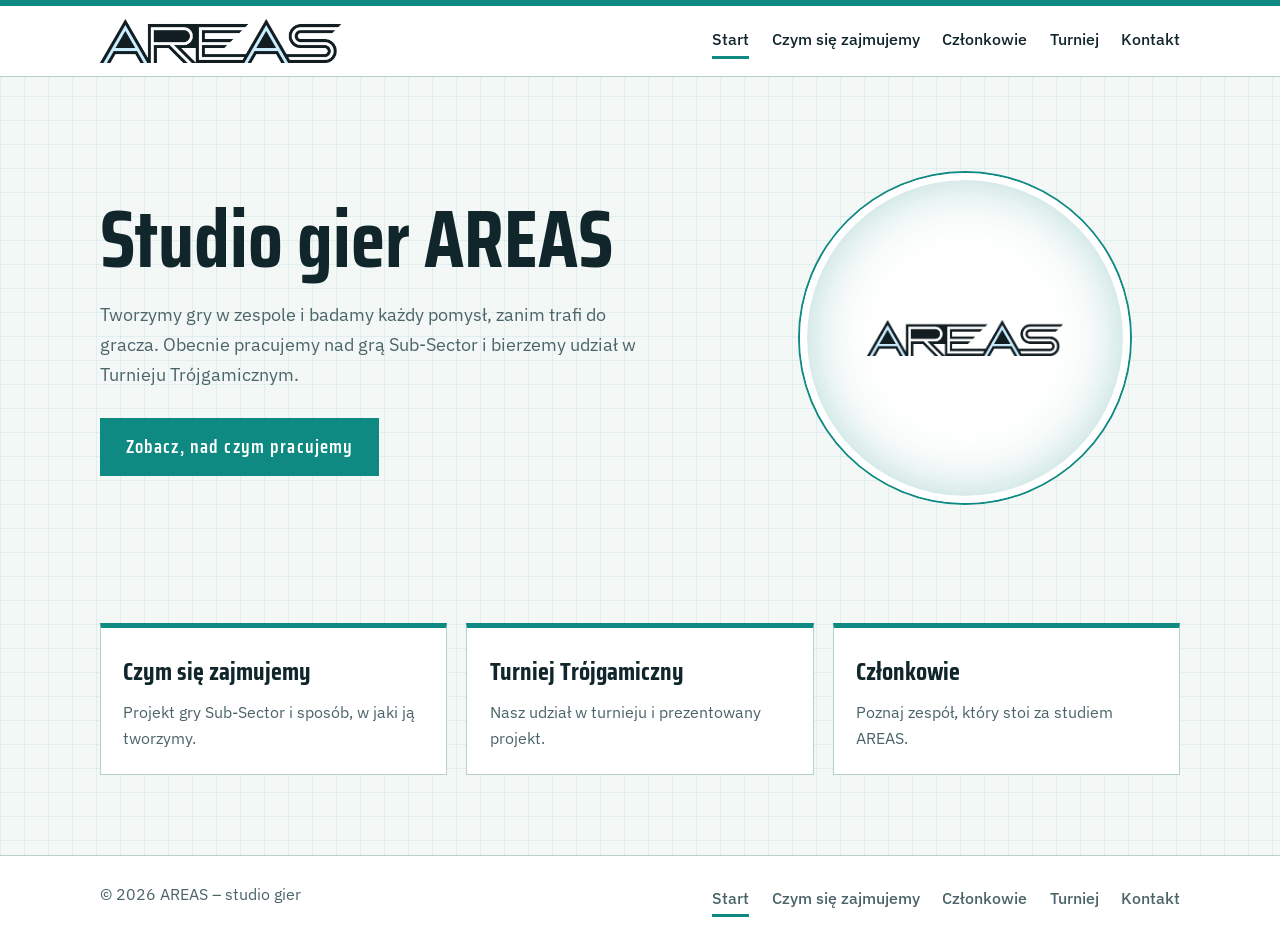
<file: index.html>
<!DOCTYPE html>
<html lang="pl">
<head>
  <meta charset="UTF-8">
  <meta name="viewport" content="width=device-width, initial-scale=1">
  <title>Studio gier – AREAS</title>
  <meta name="description" content="AREAS – studio gier. Tworzymy grę Sub-Sector i bierzemy udział w Turnieju Trójgamicznym.">
  <link rel="icon" href="areas.png">
  <link rel="preconnect" href="https://fonts.googleapis.com">
  <link rel="preconnect" href="https://fonts.gstatic.com" crossorigin>
  <link href="https://fonts.googleapis.com/css2?family=IBM+Plex+Mono:wght@400;500&family=IBM+Plex+Sans:wght@400;500&family=Saira+Condensed:wght@600;700&display=swap&subset=latin-ext" rel="stylesheet">
  <link rel="stylesheet" href="style.css">
</head>
<body>
  <header>
    <div class="wrap">
      <a class="brand" href="index.html" aria-label="AREAS – strona główna">
        <img src="areas.png" alt="Logo AREAS">
      </a>
      <nav aria-label="Główna nawigacja">
        <a href="index.html" aria-current="page">Start</a>
        <a href="projekt.html">Czym się zajmujemy</a>
        <a href="czlonkowie.html">Członkowie</a>
        <a href="turniej.html">Turniej</a>
        <a href="kontakt.html">Kontakt</a>
      </nav>
    </div>
  </header>
  <main>
    <div class="hero">
      <div class="wrap">
        <div>
          <h1>Studio gier AREAS</h1>
          <p>Tworzymy gry w zespole i badamy każdy pomysł, zanim trafi do gracza. Obecnie pracujemy nad grą Sub-Sector i bierzemy udział w Turnieju Trójgamicznym.</p>
          <a class="btn" href="projekt.html">Zobacz, nad czym pracujemy</a>
        </div>
        <div class="dish"><img src="areas.png" alt="Logo studia AREAS"></div>
      </div>
    </div>
    <section>
      <div class="wrap cards">
        <a class="card" href="projekt.html"><h3>Czym się zajmujemy</h3><p>Projekt gry Sub-Sector i sposób, w jaki ją tworzymy.</p></a>
        <a class="card" href="turniej.html"><h3>Turniej Trójgamiczny</h3><p>Nasz udział w turnieju i prezentowany projekt.</p></a>
        <a class="card" href="czlonkowie.html"><h3>Członkowie</h3><p>Poznaj zespół, który stoi za studiem AREAS.</p></a>
      </div>
    </section>
  </main>
  <footer>
    <div class="wrap">
      <span>&copy; 2026 AREAS – studio gier</span>
      <nav aria-label="Stopka">
        <a href="index.html" aria-current="page">Start</a>
        <a href="projekt.html">Czym się zajmujemy</a>
        <a href="czlonkowie.html">Członkowie</a>
        <a href="turniej.html">Turniej</a>
        <a href="kontakt.html">Kontakt</a>
      </nav>
    </div>
  </footer>
</body>
</html>
</file>
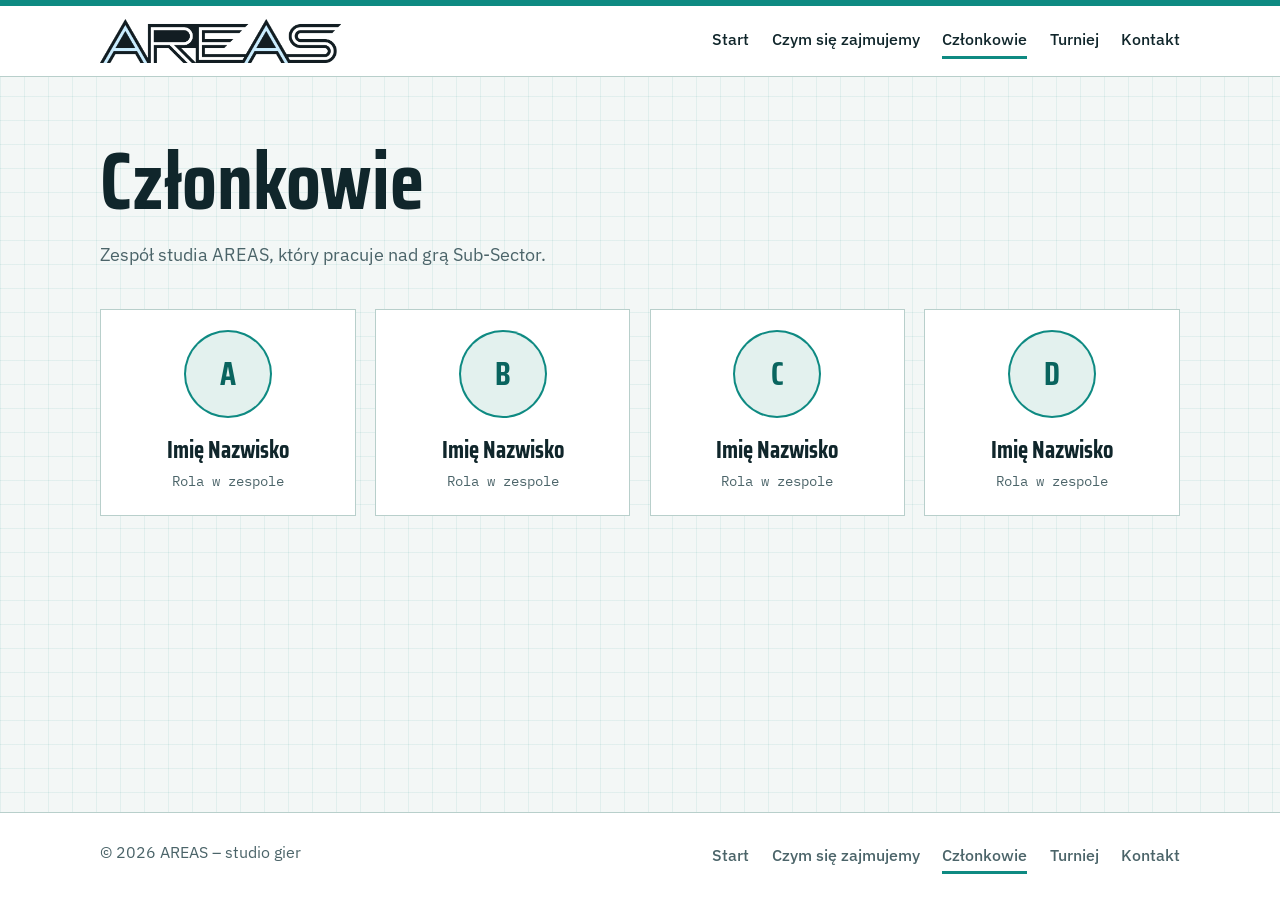
<file: czlonkowie.html>
<!DOCTYPE html>
<html lang="pl">
<head>
  <meta charset="UTF-8">
  <meta name="viewport" content="width=device-width, initial-scale=1">
  <title>Członkowie – AREAS</title>
  <meta name="description" content="AREAS – członkowie zespołu.">
  <link rel="icon" href="areas.png">
  <link rel="preconnect" href="https://fonts.googleapis.com">
  <link rel="preconnect" href="https://fonts.gstatic.com" crossorigin>
  <link href="https://fonts.googleapis.com/css2?family=IBM+Plex+Mono:wght@400;500&family=IBM+Plex+Sans:wght@400;500&family=Saira+Condensed:wght@600;700&display=swap&subset=latin-ext" rel="stylesheet">
  <link rel="stylesheet" href="style.css">
</head>
<body>
  <header>
    <div class="wrap">
      <a class="brand" href="index.html" aria-label="AREAS – strona główna">
        <img src="areas.png" alt="Logo AREAS">
      </a>
      <nav aria-label="Główna nawigacja">
        <a href="index.html">Start</a>
        <a href="projekt.html">Czym się zajmujemy</a>
        <a href="czlonkowie.html" aria-current="page">Członkowie</a>
        <a href="turniej.html">Turniej</a>
        <a href="kontakt.html">Kontakt</a>
      </nav>
    </div>
  </header>
  <main>
    <div class="wrap page-title">
      <h1>Członkowie</h1>
      <p>Zespół studia AREAS, który pracuje nad grą Sub-Sector.</p>
    </div>
    <section>
      <!-- Zmień imiona, role i inicjały. Aby dodać osobę, skopiuj cały blok <div class="member">. -->
      <div class="wrap members">
        <div class="member"><div class="avatar">A</div><h3>Imię Nazwisko</h3><p>Rola w zespole</p></div>
        <div class="member"><div class="avatar">B</div><h3>Imię Nazwisko</h3><p>Rola w zespole</p></div>
        <div class="member"><div class="avatar">C</div><h3>Imię Nazwisko</h3><p>Rola w zespole</p></div>
        <div class="member"><div class="avatar">D</div><h3>Imię Nazwisko</h3><p>Rola w zespole</p></div>
      </div>
    </section>
  </main>
  <footer>
    <div class="wrap">
      <span>&copy; 2026 AREAS – studio gier</span>
      <nav aria-label="Stopka">
        <a href="index.html">Start</a>
        <a href="projekt.html">Czym się zajmujemy</a>
        <a href="czlonkowie.html" aria-current="page">Członkowie</a>
        <a href="turniej.html">Turniej</a>
        <a href="kontakt.html">Kontakt</a>
      </nav>
    </div>
  </footer>
</body>
</html>
</file>
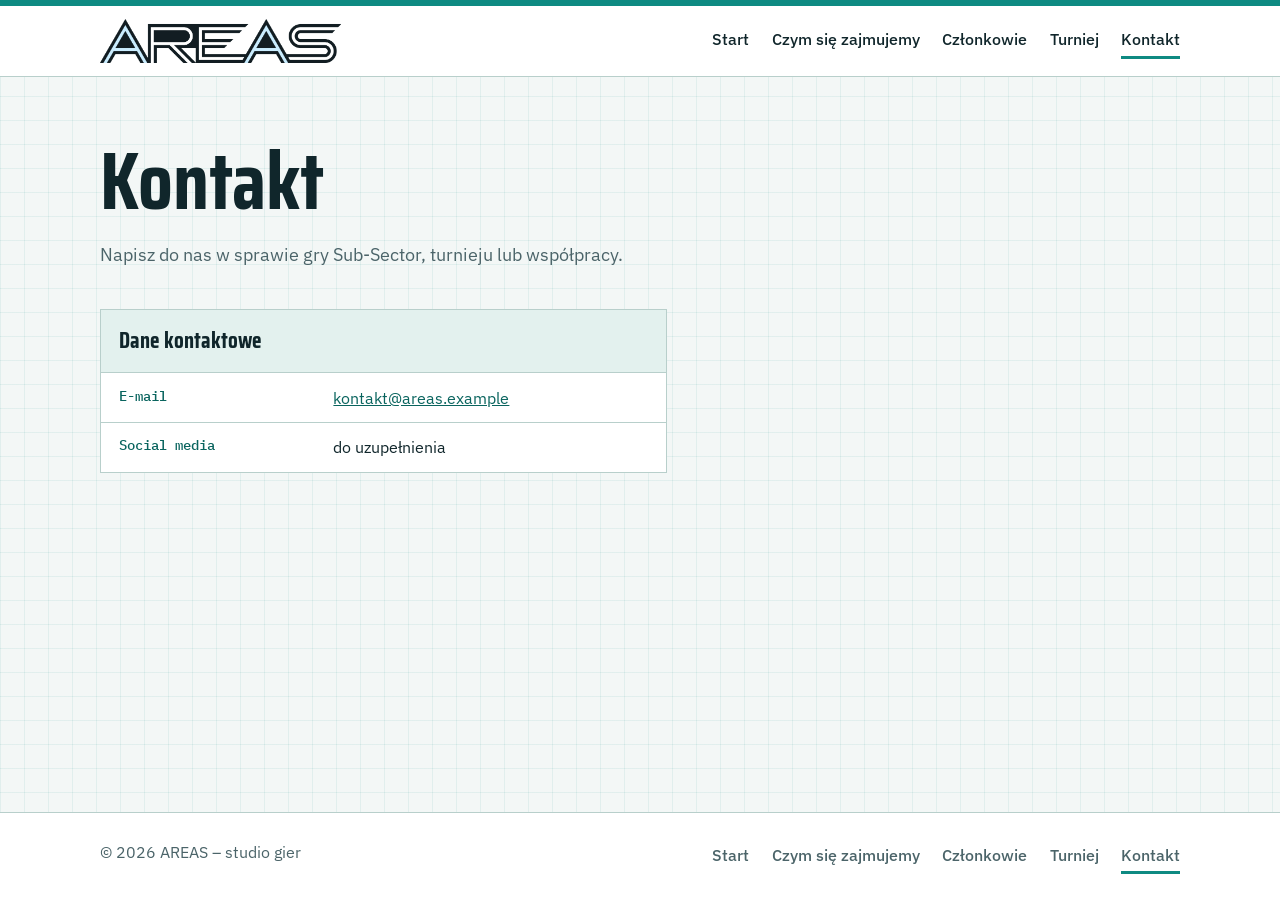
<file: kontakt.html>
<!DOCTYPE html>
<html lang="pl">
<head>
  <meta charset="UTF-8">
  <meta name="viewport" content="width=device-width, initial-scale=1">
  <title>Kontakt – AREAS</title>
  <meta name="description" content="AREAS – kontakt.">
  <link rel="icon" href="areas.png">
  <link rel="preconnect" href="https://fonts.googleapis.com">
  <link rel="preconnect" href="https://fonts.gstatic.com" crossorigin>
  <link href="https://fonts.googleapis.com/css2?family=IBM+Plex+Mono:wght@400;500&family=IBM+Plex+Sans:wght@400;500&family=Saira+Condensed:wght@600;700&display=swap&subset=latin-ext" rel="stylesheet">
  <link rel="stylesheet" href="style.css">
</head>
<body>
  <header>
    <div class="wrap">
      <a class="brand" href="index.html" aria-label="AREAS – strona główna">
        <img src="areas.png" alt="Logo AREAS">
      </a>
      <nav aria-label="Główna nawigacja">
        <a href="index.html">Start</a>
        <a href="projekt.html">Czym się zajmujemy</a>
        <a href="czlonkowie.html">Członkowie</a>
        <a href="turniej.html">Turniej</a>
        <a href="kontakt.html" aria-current="page">Kontakt</a>
      </nav>
    </div>
  </header>
  <main>
    <div class="wrap page-title">
      <h1>Kontakt</h1>
      <p>Napisz do nas w sprawie gry Sub-Sector, turnieju lub współpracy.</p>
    </div>
    <section>
      <div class="wrap two">
        <div class="sheet">
          <h3>Dane kontaktowe</h3>
          <table>
            <tr><th>E-mail</th><td><a href="mailto:kontakt@areas.example">kontakt@areas.example</a> <!-- wpisz swój adres e-mail --></td></tr>
            <tr><th>Social media</th><td><!-- dodaj linki -->do uzupełnienia</td></tr>
          </table>
        </div>
      </div>
    </section>
  </main>
  <footer>
    <div class="wrap">
      <span>&copy; 2026 AREAS – studio gier</span>
      <nav aria-label="Stopka">
        <a href="index.html">Start</a>
        <a href="projekt.html">Czym się zajmujemy</a>
        <a href="czlonkowie.html">Członkowie</a>
        <a href="turniej.html">Turniej</a>
        <a href="kontakt.html" aria-current="page">Kontakt</a>
      </nav>
    </div>
  </footer>
</body>
</html>
</file>
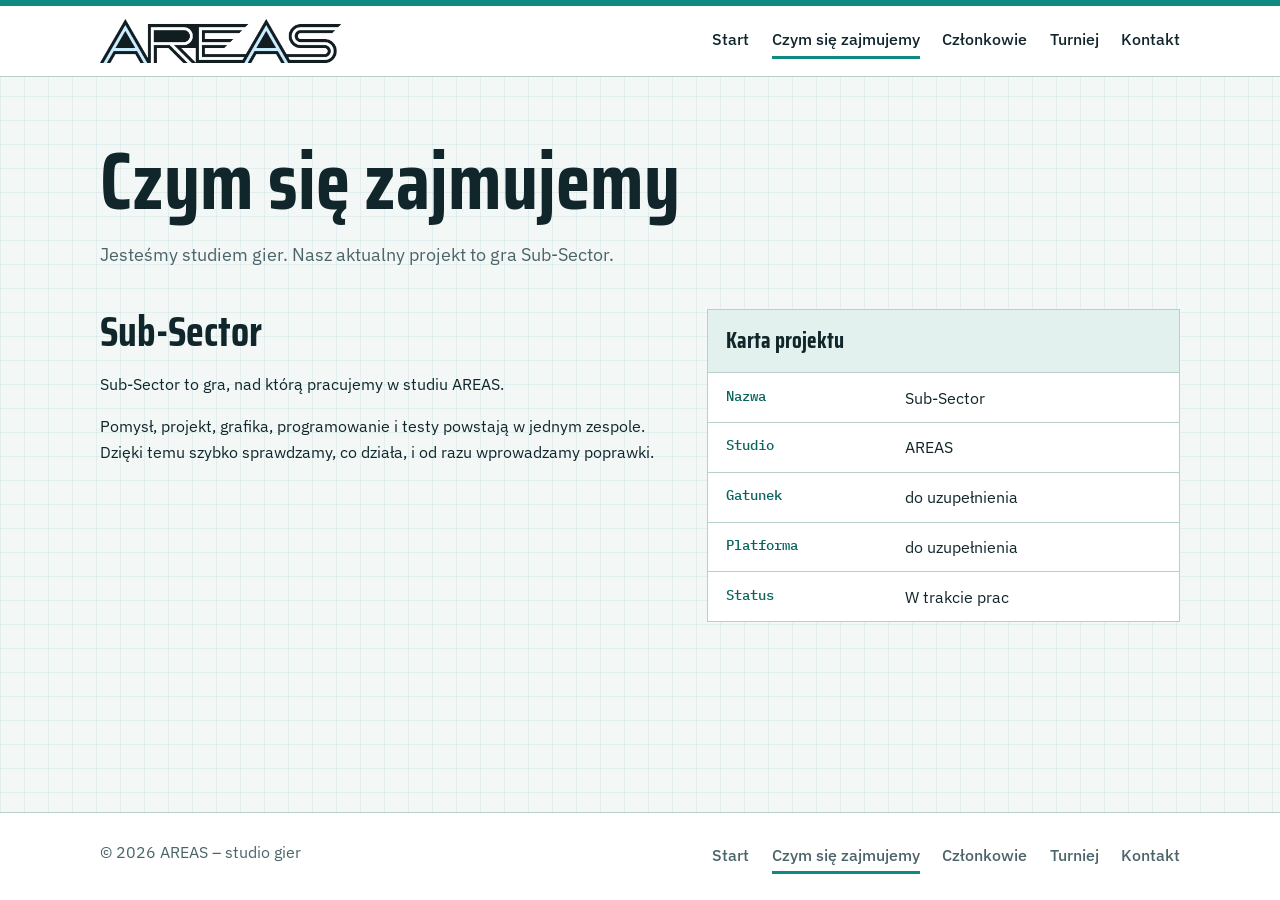
<file: projekt.html>
<!DOCTYPE html>
<html lang="pl">
<head>
  <meta charset="UTF-8">
  <meta name="viewport" content="width=device-width, initial-scale=1">
  <title>Czym się zajmujemy – AREAS</title>
  <meta name="description" content="AREAS – projekt gry Sub-Sector.">
  <link rel="icon" href="areas.png">
  <link rel="preconnect" href="https://fonts.googleapis.com">
  <link rel="preconnect" href="https://fonts.gstatic.com" crossorigin>
  <link href="https://fonts.googleapis.com/css2?family=IBM+Plex+Mono:wght@400;500&family=IBM+Plex+Sans:wght@400;500&family=Saira+Condensed:wght@600;700&display=swap&subset=latin-ext" rel="stylesheet">
  <link rel="stylesheet" href="style.css">
</head>
<body>
  <header>
    <div class="wrap">
      <a class="brand" href="index.html" aria-label="AREAS – strona główna">
        <img src="areas.png" alt="Logo AREAS">
      </a>
      <nav aria-label="Główna nawigacja">
        <a href="index.html">Start</a>
        <a href="projekt.html" aria-current="page">Czym się zajmujemy</a>
        <a href="czlonkowie.html">Członkowie</a>
        <a href="turniej.html">Turniej</a>
        <a href="kontakt.html">Kontakt</a>
      </nav>
    </div>
  </header>
  <main>
    <div class="wrap page-title">
      <h1>Czym się zajmujemy</h1>
      <p>Jesteśmy studiem gier. Nasz aktualny projekt to gra Sub-Sector.</p>
    </div>
    <section>
      <div class="wrap two">
        <div class="text">
          <h2>Sub-Sector</h2>
          <p>Sub-Sector to gra, nad którą pracujemy w studiu AREAS. <!-- Tu dopisz fabułę, gatunek i najważniejsze założenia gry. --></p>
          <p>Pomysł, projekt, grafika, programowanie i testy powstają w jednym zespole. Dzięki temu szybko sprawdzamy, co działa, i od razu wprowadzamy poprawki.</p>
        </div>
        <div class="sheet">
          <h3>Karta projektu</h3>
          <table>
            <tr><th>Nazwa</th><td>Sub-Sector</td></tr>
            <tr><th>Studio</th><td>AREAS</td></tr>
            <tr><th>Gatunek</th><td><!-- uzupełnij -->do uzupełnienia</td></tr>
            <tr><th>Platforma</th><td><!-- uzupełnij -->do uzupełnienia</td></tr>
            <tr><th>Status</th><td>W trakcie prac</td></tr>
          </table>
        </div>
      </div>
    </section>
  </main>
  <footer>
    <div class="wrap">
      <span>&copy; 2026 AREAS – studio gier</span>
      <nav aria-label="Stopka">
        <a href="index.html">Start</a>
        <a href="projekt.html" aria-current="page">Czym się zajmujemy</a>
        <a href="czlonkowie.html">Członkowie</a>
        <a href="turniej.html">Turniej</a>
        <a href="kontakt.html">Kontakt</a>
      </nav>
    </div>
  </footer>
</body>
</html>
</file>
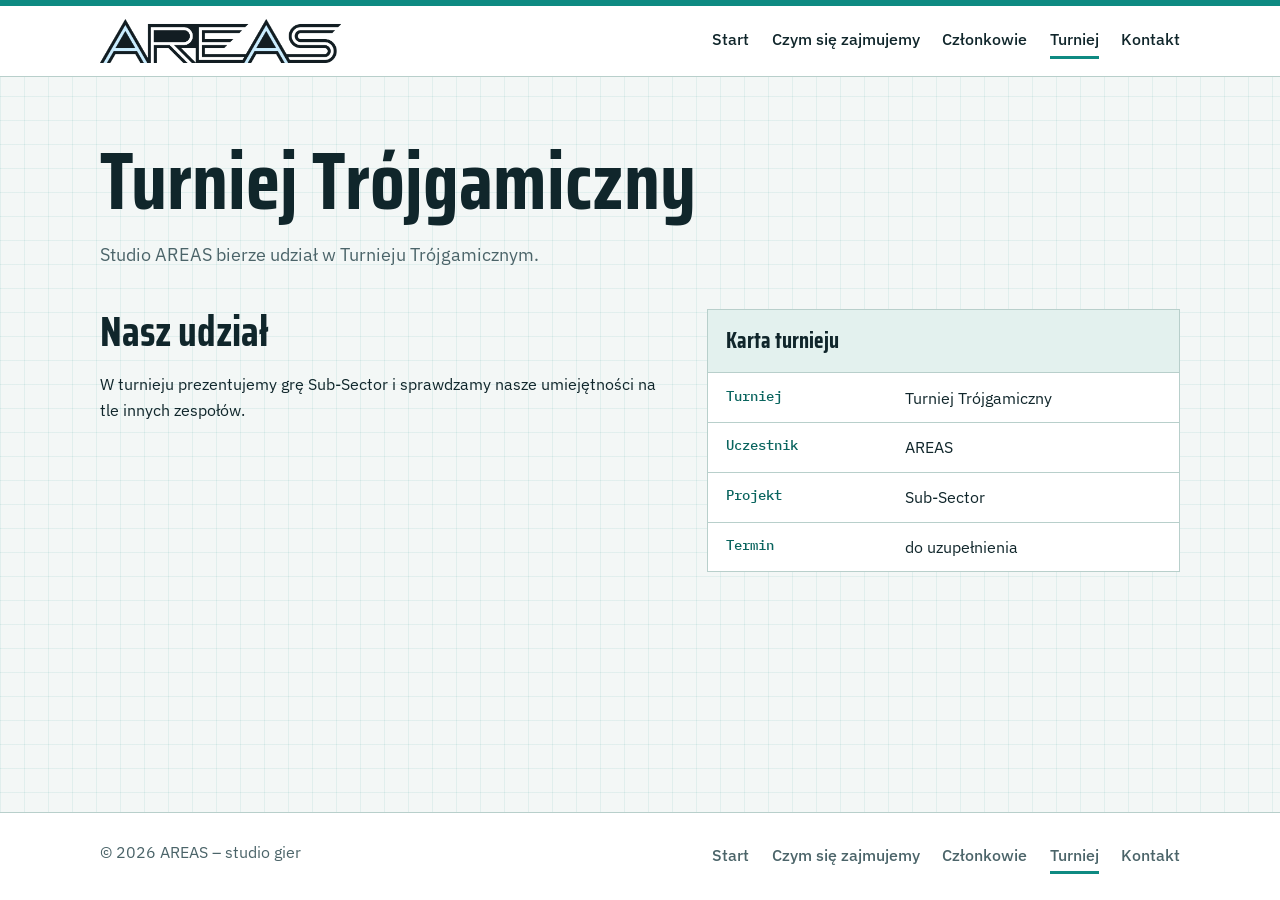
<file: turniej.html>
<!DOCTYPE html>
<html lang="pl">
<head>
  <meta charset="UTF-8">
  <meta name="viewport" content="width=device-width, initial-scale=1">
  <title>Turniej Trójgamiczny – AREAS</title>
  <meta name="description" content="AREAS – udział w Turnieju Trójgamicznym.">
  <link rel="icon" href="areas.png">
  <link rel="preconnect" href="https://fonts.googleapis.com">
  <link rel="preconnect" href="https://fonts.gstatic.com" crossorigin>
  <link href="https://fonts.googleapis.com/css2?family=IBM+Plex+Mono:wght@400;500&family=IBM+Plex+Sans:wght@400;500&family=Saira+Condensed:wght@600;700&display=swap&subset=latin-ext" rel="stylesheet">
  <link rel="stylesheet" href="style.css">
</head>
<body>
  <header>
    <div class="wrap">
      <a class="brand" href="index.html" aria-label="AREAS – strona główna">
        <img src="areas.png" alt="Logo AREAS">
      </a>
      <nav aria-label="Główna nawigacja">
        <a href="index.html">Start</a>
        <a href="projekt.html">Czym się zajmujemy</a>
        <a href="czlonkowie.html">Członkowie</a>
        <a href="turniej.html" aria-current="page">Turniej</a>
        <a href="kontakt.html">Kontakt</a>
      </nav>
    </div>
  </header>
  <main>
    <div class="wrap page-title">
      <h1>Turniej Trójgamiczny</h1>
      <p>Studio AREAS bierze udział w Turnieju Trójgamicznym.</p>
    </div>
    <section>
      <div class="wrap two">
        <div class="text">
          <h2>Nasz udział</h2>
          <p>W turnieju prezentujemy grę Sub-Sector i sprawdzamy nasze umiejętności na tle innych zespołów. <!-- Tu dopisz szczegóły: zasady, etapy, wyniki. --></p>
        </div>
        <div class="sheet">
          <h3>Karta turnieju</h3>
          <table>
            <tr><th>Turniej</th><td>Turniej Trójgamiczny</td></tr>
            <tr><th>Uczestnik</th><td>AREAS</td></tr>
            <tr><th>Projekt</th><td>Sub-Sector</td></tr>
            <tr><th>Termin</th><td><!-- uzupełnij -->do uzupełnienia</td></tr>
          </table>
        </div>
      </div>
    </section>
  </main>
  <footer>
    <div class="wrap">
      <span>&copy; 2026 AREAS – studio gier</span>
      <nav aria-label="Stopka">
        <a href="index.html">Start</a>
        <a href="projekt.html">Czym się zajmujemy</a>
        <a href="czlonkowie.html">Członkowie</a>
        <a href="turniej.html" aria-current="page">Turniej</a>
        <a href="kontakt.html">Kontakt</a>
      </nav>
    </div>
  </footer>
</body>
</html>
</file>
<file: style.css>
:root{
  --paper:#f3f7f6; --white:#fff; --ink:#10262b; --steel:#4b6469;
  --teal:#0e8a82; --teal-dark:#09645e; --tint:#e3f1ee; --line:#b8cfcb; --flag:#e4572e;
  --head:"Saira Condensed","Arial Narrow",Arial,sans-serif;
  --body:"IBM Plex Sans","Segoe UI",Arial,sans-serif;
  --mono:"IBM Plex Mono",Consolas,monospace;
}
*{box-sizing:border-box;margin:0;padding:0}
html{scroll-behavior:smooth}
body{font-family:var(--body);color:var(--ink);line-height:1.65;min-height:100vh;display:flex;flex-direction:column;
  background:linear-gradient(rgba(14,138,130,.08) 1px,transparent 1px) 0 0/24px 24px,
             linear-gradient(90deg,rgba(14,138,130,.08) 1px,transparent 1px) 0 0/24px 24px,var(--paper)}
main{flex:1}
a{color:var(--teal-dark)}
:focus-visible{outline:3px solid var(--flag);outline-offset:3px}
.wrap{width:min(1080px,100% - 2.5rem);margin-inline:auto}

header{background:var(--white);border-top:6px solid var(--teal);border-bottom:1px solid var(--line)}
header .wrap{display:flex;align-items:center;justify-content:space-between;gap:1rem;flex-wrap:wrap;padding-block:.8rem}
.brand{display:flex;align-items:center;gap:.7rem;text-decoration:none;color:var(--ink)}
.brand img{height:44px;width:auto;display:block}
.brand span{font-family:var(--head);font-weight:700;font-size:1.7rem;letter-spacing:.12em}
nav{display:flex;gap:1.4rem;flex-wrap:wrap}
nav a{text-decoration:none;color:var(--ink);font-weight:500;padding:.2rem 0;border-bottom:3px solid transparent}
nav a:hover{border-bottom-color:var(--line)}
nav a[aria-current="page"]{border-bottom-color:var(--teal)}

.hero{padding-block:clamp(3rem,9vw,6rem)}
.hero .wrap{display:grid;grid-template-columns:1.4fr 1fr;gap:3rem;align-items:center}
h1{font-family:var(--head);font-weight:700;font-size:clamp(2.6rem,7vw,5rem);line-height:1;margin-bottom:1.2rem}
.hero p{max-width:34rem;font-size:1.15rem;color:var(--steel)}
.btn{display:inline-block;margin-top:1.8rem;padding:.8rem 1.6rem;background:var(--teal);color:var(--white);
  text-decoration:none;font-family:var(--head);font-weight:600;font-size:1.2rem;letter-spacing:.06em}
.btn:hover{background:var(--teal-dark)}
.dish{width:min(330px,80vw);aspect-ratio:1;margin-inline:auto;border-radius:50%;display:grid;place-items:center;
  background:radial-gradient(circle,#fff 40%,var(--tint));border:7px solid var(--white);
  box-shadow:0 0 0 2px var(--teal),inset 0 0 40px rgba(14,138,130,.22)}
.dish img{width:62%;height:auto}

.page-title{padding-block:clamp(2.5rem,6vw,4rem) 1rem}
.page-title p{color:var(--steel);max-width:36rem;font-size:1.1rem}
section{padding-block:1.5rem clamp(3rem,7vw,5rem)}
h2{font-family:var(--head);font-weight:700;font-size:clamp(1.8rem,4vw,2.6rem);line-height:1.1;margin-bottom:1rem}
.two{display:grid;grid-template-columns:1.2fr 1fr;gap:2.5rem;align-items:start}
.text p+p{margin-top:1rem}

.cards{display:grid;grid-template-columns:repeat(3,1fr);gap:1.2rem}
.card{background:var(--white);border:1px solid var(--line);border-top:5px solid var(--teal);padding:1.4rem;
  text-decoration:none;color:var(--ink);display:block}
.card h3{font-family:var(--head);font-size:1.6rem;margin-bottom:.4rem}
.card p{color:var(--steel)}
.card:hover{border-top-color:var(--flag)}

.sheet{background:var(--white);border:1px solid var(--line)}
.sheet h3{font-family:var(--head);font-size:1.4rem;padding:.8rem 1.1rem;background:var(--tint);border-bottom:1px solid var(--line)}
table{width:100%;border-collapse:collapse}
th,td{text-align:left;padding:.7rem 1.1rem;border-bottom:1px solid var(--line);vertical-align:top}
tr:last-child th,tr:last-child td{border-bottom:0}
th{font-family:var(--mono);font-weight:500;font-size:.85rem;color:var(--teal-dark);width:38%}

.members{display:grid;grid-template-columns:repeat(auto-fit,minmax(220px,1fr));gap:1.2rem}
.member{background:var(--white);border:1px solid var(--line);padding:1.4rem;text-align:center}
.avatar{width:84px;height:84px;margin:0 auto .9rem;border-radius:50%;display:grid;place-items:center;
  font-family:var(--head);font-weight:700;font-size:2rem;color:var(--teal-dark);background:var(--tint);box-shadow:0 0 0 2px var(--teal)}
.member h3{font-family:var(--head);font-size:1.5rem}
.member p{font-family:var(--mono);font-size:.85rem;color:var(--steel)}

footer{background:var(--white);border-top:1px solid var(--line);padding-block:1.6rem;color:var(--steel)}
footer .wrap{display:flex;flex-wrap:wrap;justify-content:space-between;gap:.8rem}
footer nav a{color:var(--steel)}

@media(max-width:820px){.hero .wrap,.two,.cards{grid-template-columns:1fr}.hero .wrap{gap:2rem}}
@media(max-width:460px){.brand span{display:none}}
</file>
